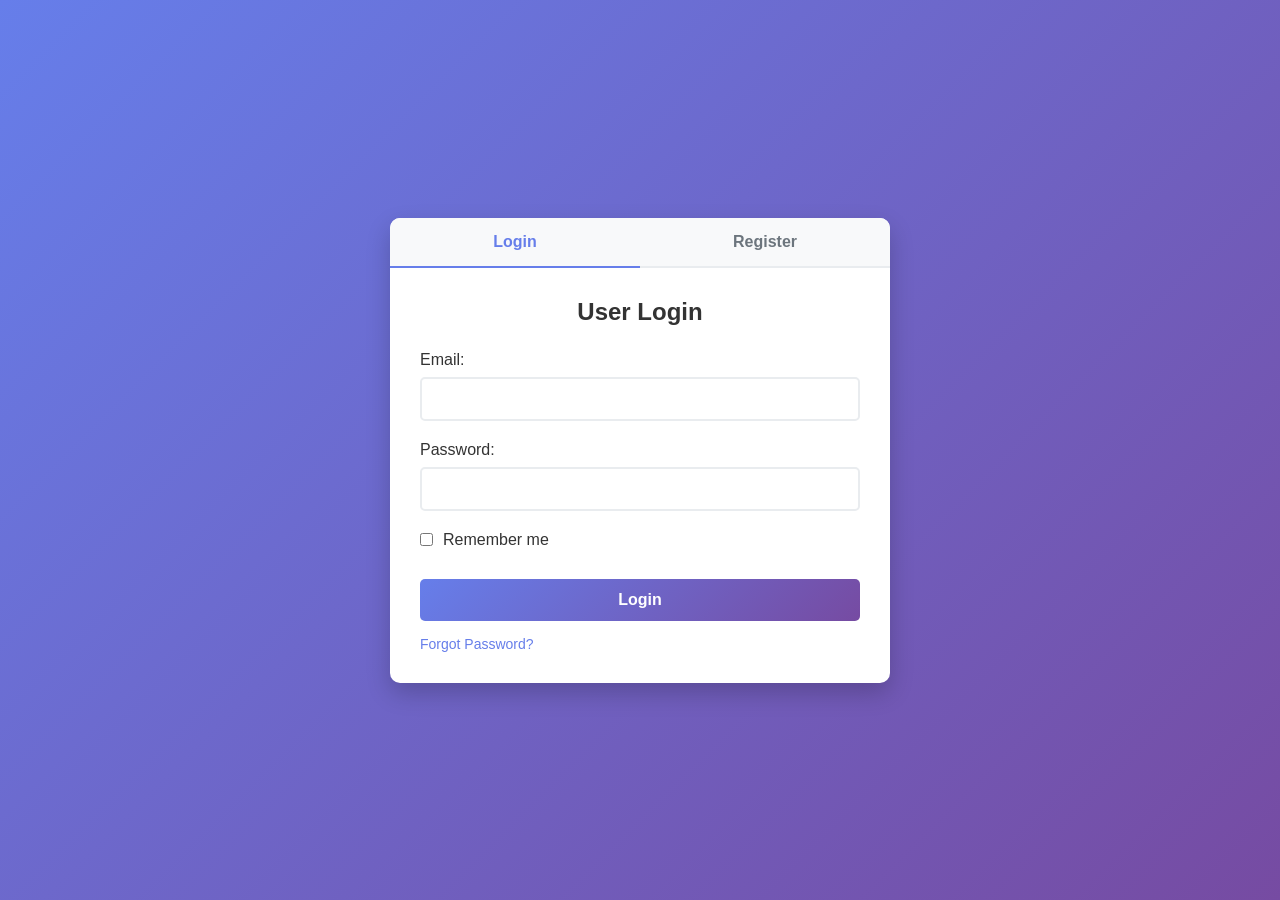
<file: index.html>
<!DOCTYPE html>
<html lang="en">
<head>
    <meta charset="UTF-8">
    <meta name="viewport" content="width=device-width, initial-scale=1.0">
    <title>Registration System</title>
    <link rel="stylesheet" href="styles.css">
</head>
<body>
    <div class="container">
        <div class="form-container">
            <div class="tabs">
                <button class="tab-btn active" onclick="showTab('login')">Login</button>
                <button class="tab-btn" onclick="showTab('register')">Register</button>
            </div>

            <!-- Login Form -->
            <div id="login" class="tab-content active">
                <h2>User Login</h2>
                <form id="loginForm" onsubmit="handleLogin(event)">
                    <div class="form-group">
                        <label for="login-email">Email:</label>
                        <input type="email" id="login-email" name="email" required>
                        <span class="error" id="login-email-error"></span>
                    </div>
                    <div class="form-group">
                        <label for="login-password">Password:</label>
                        <input type="password" id="login-password" name="password" required>
                        <span class="error" id="login-password-error"></span>
                    </div>
                    <div class="form-group checkbox">
                        <input type="checkbox" id="remember-me" name="remember">
                        <label for="remember-me">Remember me</label>
                    </div>
                    <button type="submit" class="btn btn-primary">Login</button>
                    <a href="#" class="forgot-password">Forgot Password?</a>
                </form>
                <div id="loginMessage" class="message"></div>
            </div>

            <!-- Registration Form -->
            <div id="register" class="tab-content">
                <h2>Create New Account</h2>
                <form id="registerForm" onsubmit="handleRegister(event)">
                    <div class="form-group">
                        <label for="register-fullname">Full Name:</label>
                        <input type="text" id="register-fullname" name="fullname" required>
                        <span class="error" id="fullname-error"></span>
                    </div>
                    <div class="form-group">
                        <label for="register-email">Email:</label>
                        <input type="email" id="register-email" name="email" required>
                        <span class="error" id="register-email-error"></span>
                    </div>
                    <div class="form-group">
                        <label for="register-phone">Phone Number:</label>
                        <input type="tel" id="register-phone" name="phone" required>
                        <span class="error" id="phone-error"></span>
                    </div>
                    <div class="form-group">
                        <label for="register-password">Password:</label>
                        <input type="password" id="register-password" name="password" required>
                        <span class="error" id="register-password-error"></span>
                        <div class="password-strength">
                            <div class="strength-meter" id="strengthMeter"></div>
                            <span id="strengthText"></span>
                        </div>
                    </div>
                    <div class="form-group">
                        <label for="register-confirm-password">Confirm Password:</label>
                        <input type="password" id="register-confirm-password" name="confirm_password" required>
                        <span class="error" id="confirm-password-error"></span>
                    </div>
                    <div class="form-group checkbox">
                        <input type="checkbox" id="terms" name="terms" required>
                        <label for="terms">I agree to the Terms and Conditions</label>
                        <span class="error" id="terms-error"></span>
                    </div>
                    <button type="submit" class="btn btn-primary">Register</button>
                </form>
                <div id="registerMessage" class="message"></div>
            </div>
        </div>
    </div>

    <script src="script.js"></script>
</body>
</html>
</file>
<file: styles.css>
* {
    margin: 0;
    padding: 0;
    box-sizing: border-box;
}

body {
    font-family: 'Segoe UI', Tahoma, Geneva, Verdana, sans-serif;
    background: linear-gradient(135deg, #667eea 0%, #764ba2 100%);
    min-height: 100vh;
    display: flex;
    justify-content: center;
    align-items: center;
    padding: 20px;
}

.container {
    width: 100%;
    max-width: 500px;
}

.form-container {
    background: white;
    border-radius: 10px;
    box-shadow: 0 10px 25px rgba(0, 0, 0, 0.2);
    overflow: hidden;
    animation: slideIn 0.3s ease-in-out;
}

@keyframes slideIn {
    from {
        opacity: 0;
        transform: translateY(-20px);
    }
    to {
        opacity: 1;
        transform: translateY(0);
    }
}

.tabs {
    display: flex;
    background-color: #f8f9fa;
    border-bottom: 2px solid #e9ecef;
}

.tab-btn {
    flex: 1;
    padding: 15px;
    border: none;
    background: none;
    font-size: 16px;
    font-weight: 600;
    cursor: pointer;
    transition: all 0.3s ease;
    color: #6c757d;
    position: relative;
}

.tab-btn:hover {
    color: #667eea;
}

.tab-btn.active {
    color: #667eea;
}

.tab-btn.active::after {
    content: '';
    position: absolute;
    bottom: -2px;
    left: 0;
    right: 0;
    height: 2px;
    background-color: #667eea;
}

.tab-content {
    display: none;
    padding: 30px;
    animation: fadeIn 0.3s ease-in-out;
}

.tab-content.active {
    display: block;
}

@keyframes fadeIn {
    from {
        opacity: 0;
    }
    to {
        opacity: 1;
    }
}

.tab-content h2 {
    color: #333;
    margin-bottom: 25px;
    text-align: center;
}

.form-group {
    margin-bottom: 20px;
}

.form-group label {
    display: block;
    margin-bottom: 8px;
    color: #333;
    font-weight: 500;
}

.form-group input[type="text"],
.form-group input[type="email"],
.form-group input[type="password"],
.form-group input[type="tel"] {
    width: 100%;
    padding: 12px;
    border: 2px solid #e9ecef;
    border-radius: 5px;
    font-size: 14px;
    transition: all 0.3s ease;
}

.form-group input[type="text"]:focus,
.form-group input[type="email"]:focus,
.form-group input[type="password"]:focus,
.form-group input[type="tel"]:focus {
    outline: none;
    border-color: #667eea;
    box-shadow: 0 0 0 3px rgba(102, 126, 234, 0.1);
}

.form-group input[type="text"].error,
.form-group input[type="email"].error,
.form-group input[type="password"].error,
.form-group input[type="tel"].error {
    border-color: #dc3545;
}

.form-group.checkbox {
    display: flex;
    align-items: center;
}

.form-group.checkbox input[type="checkbox"] {
    width: auto;
    margin-right: 10px;
    cursor: pointer;
}

.form-group.checkbox label {
    margin-bottom: 0;
    cursor: pointer;
}

.error {
    color: #dc3545;
    font-size: 12px;
    margin-top: 5px;
    display: none;
}

.error.show {
    display: block;
}

.password-strength {
    margin-top: 8px;
}

.strength-meter {
    height: 4px;
    background-color: #e9ecef;
    border-radius: 2px;
    overflow: hidden;
    margin-bottom: 5px;
}

.strength-meter::after {
    content: '';
    display: block;
    height: 100%;
    width: 0%;
    background-color: #dc3545;
    transition: all 0.3s ease;
}

.strength-meter.weak::after {
    width: 33%;
    background-color: #dc3545;
}

.strength-meter.fair::after {
    width: 66%;
    background-color: #ffc107;
}

.strength-meter.strong::after {
    width: 100%;
    background-color: #28a745;
}

#strengthText {
    font-size: 12px;
    color: #6c757d;
}

.btn {
    width: 100%;
    padding: 12px;
    border: none;
    border-radius: 5px;
    font-size: 16px;
    font-weight: 600;
    cursor: pointer;
    transition: all 0.3s ease;
    margin-top: 10px;
}

.btn-primary {
    background: linear-gradient(135deg, #667eea 0%, #764ba2 100%);
    color: white;
}

.btn-primary:hover {
    transform: translateY(-2px);
    box-shadow: 0 5px 15px rgba(102, 126, 234, 0.4);
}

.btn-primary:active {
    transform: translateY(0);
}

.forgot-password {
    display: inline-block;
    margin-top: 15px;
    color: #667eea;
    text-decoration: none;
    font-size: 14px;
    transition: color 0.3s ease;
}

.forgot-password:hover {
    color: #764ba2;
    text-decoration: underline;
}

.message {
    margin-top: 15px;
    padding: 12px;
    border-radius: 5px;
    display: none;
    animation: fadeIn 0.3s ease-in-out;
}

.message.show {
    display: block;
}

.message.success {
    background-color: #d4edda;
    color: #155724;
    border: 1px solid #c3e6cb;
}

.message.error {
    background-color: #f8d7da;
    color: #721c24;
    border: 1px solid #f5c6cb;
}

.message.warning {
    background-color: #fff3cd;
    color: #856404;
    border: 1px solid #ffeeba;
}

@media (max-width: 600px) {
    .form-container {
        border-radius: 5px;
    }

    .tab-content {
        padding: 20px;
    }

    .tab-content h2 {
        font-size: 20px;
    }
}
</file>
